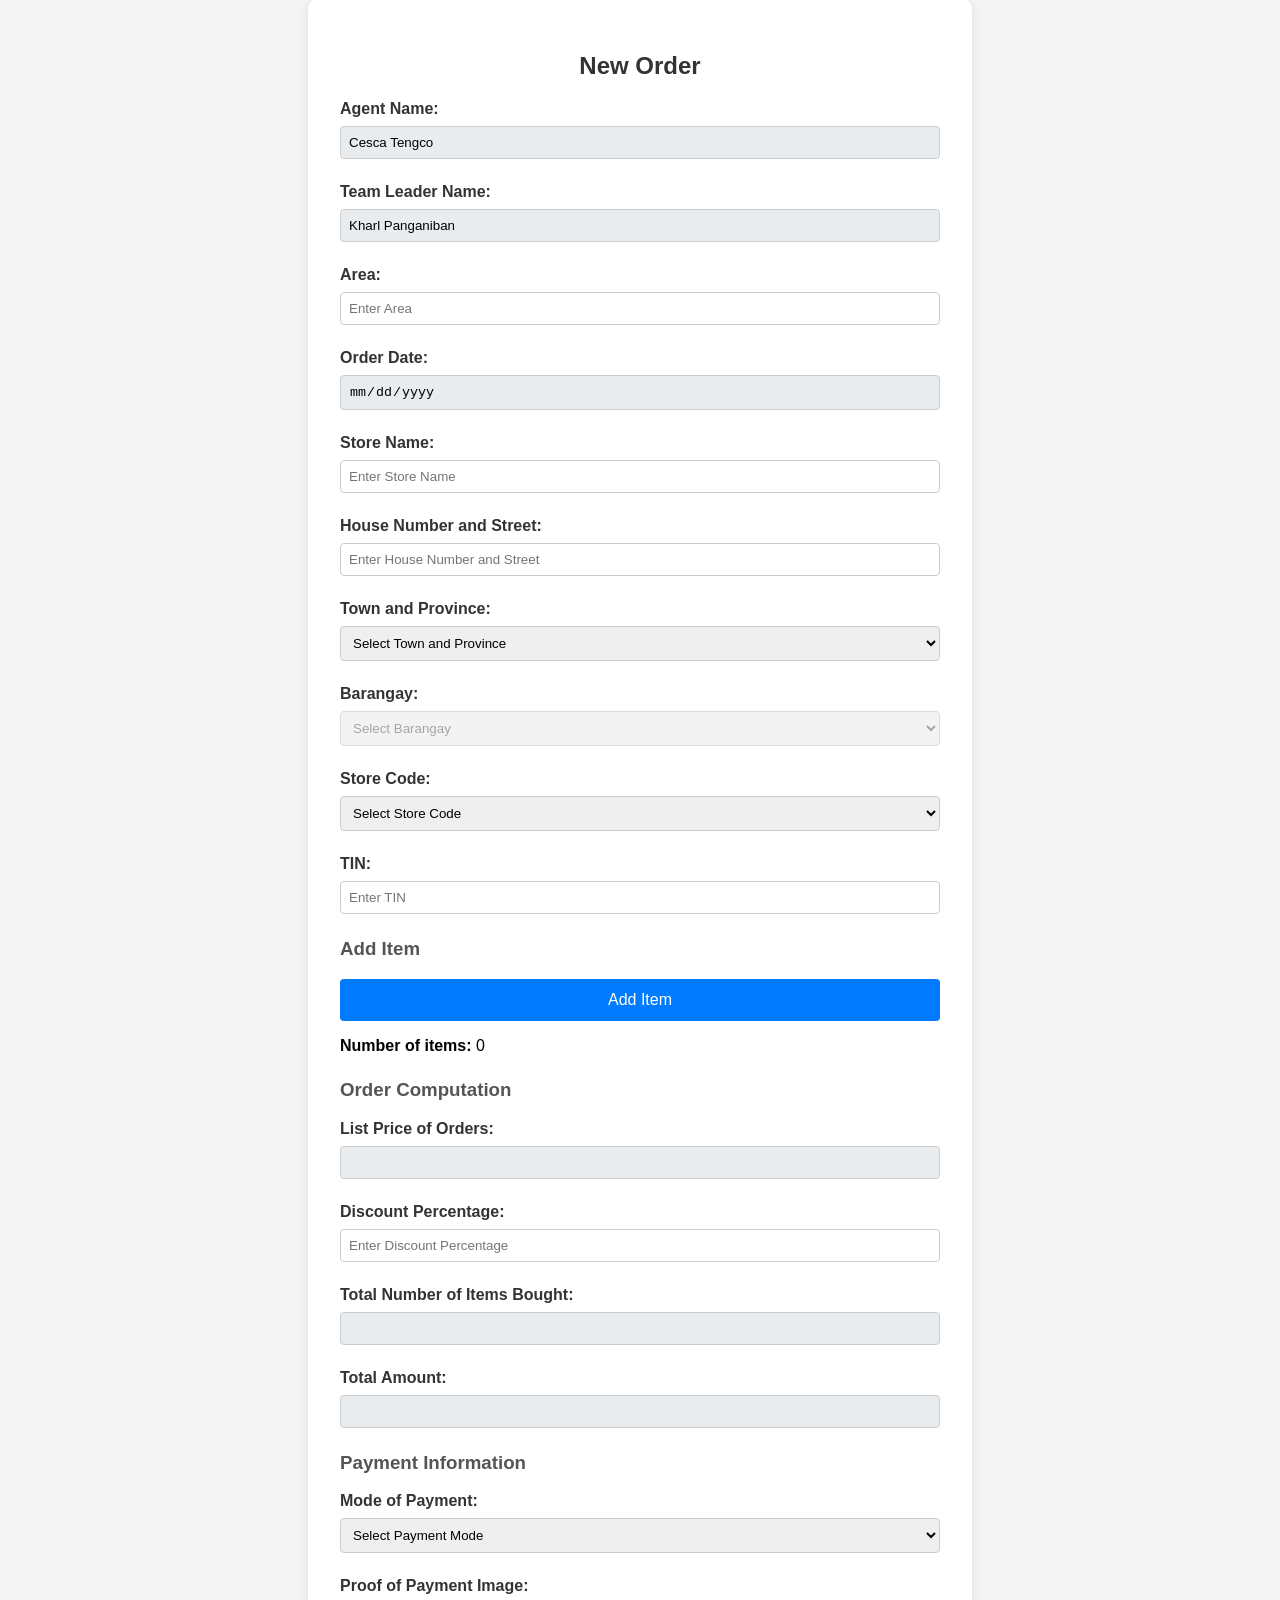
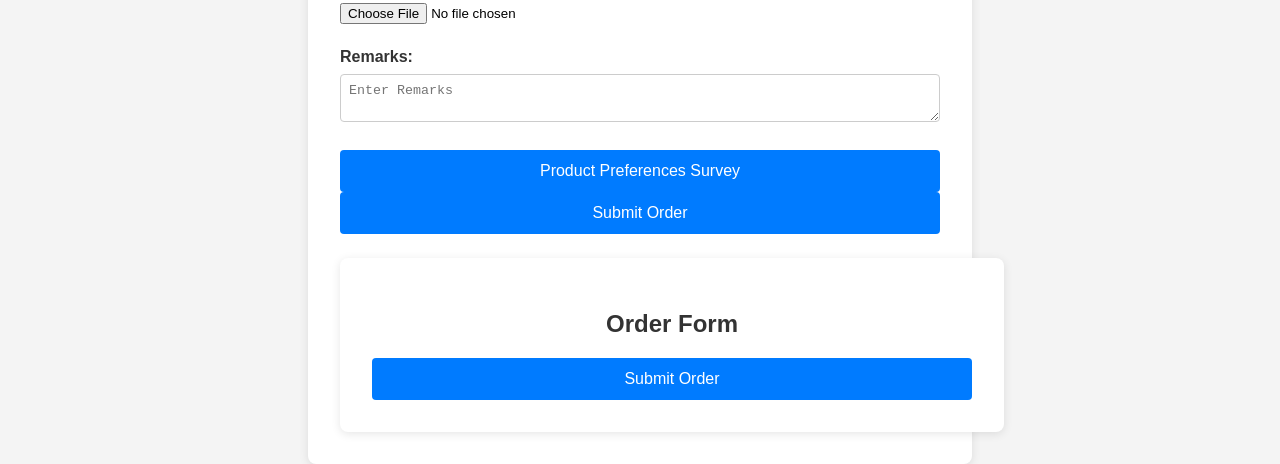
<file: EarthPhFrontEndWeb/Pages/OrderForm/Order Management System.html>
<!DOCTYPE html>
<html lang="en">
<head>
    <meta charset="UTF-8">
    <meta name="viewport" content="width=device-width, initial-scale=1.0">
    <title>Order Form</title>
    
    <!-- Linking the CSS file -->
    <link rel="stylesheet" href="./styles/style.css">
</head>
<body>
    <div class="form-container">
        <h2>New Order</h2>

        <form action="#" enctype="multipart/form-data">

            <!-- Agent & Store Information -->
            <div class="form-group">
                <label id ="agentName" for="agent-name">Agent Name:</label>
                <input type="text" id="agent-name" name="agent-name" value="Cesca Tengco" readonly> <!-- Hardcoded Value -->
            </div>

            <div class="form-group">
                <label for="team-leader">Team Leader Name:</label>
                <input type="text" id="team-leader" name="team-leader" value="Kharl Panganiban" readonly> <!-- Hardcoded Value -->
            </div>

            <div class="form-group">
                <label for="area">Area:</label>
                <input type="text" id="area" name="area" placeholder="Enter Area">
            </div>

            <div class="form-group">
                <label for="order-date">Order Date:</label>
                <input type="date" id="order-date" name="order-date" readonly>
            </div>

            <div class="form-group">
                <label for="store-name">Store Name:</label>
                <input type="text" id="store-name" name="store-name" placeholder="Enter Store Name">
            </div>

            <div class="form-group">
                <label for="house-address">House Number and Street:</label>
                <input type="text" id="house-address" name="house-address" placeholder="Enter House Number and Street">
            </div>

            <div class="form-group">
                <label for="town-province">Town and Province:</label>
                <select id="town-province" name="town-province">
                    <option value="" selected disabled>Select Town and Province</option>
                    <option value="san-fernando-pampanga">San Fernando Pampanga</option>
                    <option value="makati">Makati</option>
                </select>
            </div>

            <div class="form-group">
                <label for="barangay">Barangay:</label>
                <select id="barangay" name="barangay" disabled>
                    <option value="" selected disabled>Select Barangay</option>
                    <!-- Barangay options will be dynamically updated based on town selection -->
                </select>
            </div>
            
            <div class="form-group">
                <label for="store-code">Store Code:</label>
                <select id="store-code" name="store-code">
                    <option value="" selected disabled>Select Store Code</option>
                    <option value="code1">001</option>
                    <option value="code2">002</option>
                    <option value="code2">003</option>
                </select>
            </div>

            <div class="form-group">
                <label for="tin">TIN:</label>
                <input type="number" id="tin" name="tin" placeholder="Enter TIN" min="0">
            </div>

            <!-- Add Item Pop-up Button -->
            <h3>Add Item</h3>
            <button type="button" id="addItemBtn">Add Item</button>

            <!-- Modal (Hidden initially) -->
<div id="productModal" class="modal">
    <div class="modal-content">
        <span class="close">&times;</span>
        <h3>Select Products</h3>

        <div class="product-list">
            <!-- Product 1 -->
            <div class="product-container">
                <div class="product-row ">
                    <label>
                        <input type="checkbox" class="product-checkbox" data-sku="sku001" data-name="Aerosol Multi-Insect Killer" data-description="Advanced® Aerosol Multi-Insect Killer knocks out and kills mosquitoes, flies and cockroaches." data-price="215">
                        <strong>Advanced® Aerosol Multi-Insect Killer</strong>
                    </label>
                </div>
                <div class="product-row product-divider-popup">
                    <img  src="earthproducts/multi-insect-killer.png" alt="Product Image">
                    <p class="product-description">Advanced® Aerosol Multi-Insect Killer knocks out and kills mosquitoes, flies and cockroaches.</p>
                    <div class="product-controls">
                        <div class="quantity-controls">
                            <button class="minus-btn" id="minus-btn" data-sku="sku001">-</button>
                            <input type="text" class="product-quantity" data-sku="sku001" value="1" readonly>
                            <button class="plus-btn" id="plus-btn" data-sku="sku001">+</button>
                        </div>
                        <div class="product-size-total">
                            <select id="product-size-select" class="product-size-select" data-sku="sku001">
                                <option value="215" data-price="215">$215 - 300mL</option>
                                <option value="308" data-price="308">$308 - 500ML</option>
                                <option value="360" data-price="360">$360 - 600ML</option>
                            </select>
                        </div>
                    </div>
                </div>
            </div>            
            
            <div class="divider"></div> <!-- Divider for Product 1 -->
            

            <!-- Product 2 -->
            <div class="product-container product-label">
                <div class="product-row ">
                    <label>
                        <input type="checkbox" class="product-checkbox" data-sku="sku002" data-name="Aerosol Mosquito Killer" data-description="Advanced® Aerosol Mosquito Killer has a breakthrough formula with Fast Dual Knockdown. " data-price="95">
                        Advanced® Aerosol Mosquito Killer
                    </label>
                </div>
                <div class="product-row product-divider-popup">
                    <img  src="earthproducts/mosquito-killer.png" alt="Product Image">
                    <p class="product-description">Advanced® Aerosol Mosquito Killer has a breakthrough formula with Fast Dual Knockdown. </p>
                    <div class="product-controls">
                        <div class="quantity-controls">
                            <button class="minus-btn" id="minus-btn" data-sku="sku002">-</button>
                            <input type="text" class="product-quantity" data-sku="sku002" value="1" readonly>
                            <button class="plus-btn" id="plus-btn" data-sku="sku002">+</button>
                        </div>
                        <div class="product-size-total">
                            <select id="product-size-select" class="product-size-select" data-sku="sku002">
                                <option value="95" data-price="95">$95- 300mL</option>
                                <option value="150" data-price="150">$150 - 500ML</option>
                                <option value="300" data-price="300">$300 - 600ML</option>
                            </select>
                        </div>
                    </div>
                </div>
            </div>            

            <div class="divider"></div> <!-- Divider for Product 2 -->

            <!-- Product 3 -->
              <div class="product-container product-label">

                <div class="product-row ">
                    <label>
                        <input type="checkbox" class="product-checkbox" data-sku="sku003" data-name="Tracking Powder" data-description="Advanced® Tracking Powder is a versatile rat formulation that can be used as pure powder or mixed with food as bait." data-price="55">
                        Advanced® Tracking Powder
                    </label>
                </div>
                <div class="product-row product-divider-popup">
                    <img  src="earthproducts/advanced-tracking-powder.png" alt="Product Image">
                    <p class="product-description">Advanced® Tracking Powder is a versatile rat formulation that can be used as pure powder or mixed with food as bait.</p>
                    <div class="product-controls">
                        <div class="quantity-controls">
                            <button class="minus-btn" id="minus-btn" data-sku="sku003">-</button>
                            <input type="text" class="product-quantity" data-sku="sku003" value="1" readonly>
                            <button class="plus-btn" id="plus-btn" data-sku="sku003">+</button>
                        </div>
                        <div class="product-size-total">
                            <select id="product-size-select" class="product-size-select" data-sku="sku003">
                                <option value="213" data-price="213">$55 - 300mL</option>
                                <option value="308" data-price="308">$90 - 500ML</option>
                                <option value="360" data-price="360">$120 - 600ML</option>
                            </select>
                        </div>
                    </div>
                </div>
            </div>            
            
            <div class="divider"></div> <!-- Divider for Product 3 -->

            <!-- Product 4 -->
            <div class="product-container  product-label">
                <div class="product-row ">
                    <label>
                        <input type="checkbox" class="product-checkbox" data-sku="sku004" data-name="Ready-Made Bait" data-description="Racumin® Ready-Made Bait with Coumatetralyl has an effective killing action against rats." data-price="130">
                        Racumin® Ready-Made-Bait
                    </label>
                </div>
                <div class="product-row product-divider-popup">
                    <img  src="earthproducts/racumin-rmb-50g.png" alt="Product Image">
                    <p class="product-description">Racumin® Ready-Made Bait with Coumatetralyl has an effective killing action against rats.</p>
                    <div class="product-controls">
                        <div class="quantity-controls">
                            <button class="minus-btn" id="minus-btn" data-sku="sku004">-</button>
                            <input type="text" class="product-quantity" data-sku="sku004" value="1" readonly>
                            <button class="plus-btn" id="plus-btn" data-sku="sku004">+</button>
                        </div>
                        <div class="product-size-total">
                            <select id="product-size-select" class="product-size-select" data-sku="sku004">
                                <option value="130" data-price="130">$130 - 300mL</option>
                                <option value="200" data-price="200">$200 - 500ML</option>
                                <option value="230" data-price="230">$230 - 600ML</option>
                            </select>
                        </div>
                    </div>
                </div>
            </div>            

            <div class="divider"></div> <!-- Divider for Product 4 -->

            <!-- Product 5 -->
    
            <div class="product-container  product-label">
                <div class="product-row ">
                    <label>
                        <input type="checkbox" class="product-checkbox" data-sku="sku005" data-name="Pest Catch Sheet" data-description="Banzai® Pest Catch Sheet contains a super-strong adhesive that is sure to catch flies and even mice. It is safe, non-toxic and easy to use. Made in Japan." data-price="120">
                        Banzai® Pest Catch Sheet
                    </label>
                </div>
                <div class="product-row product-divider-popup">
                    <img  src="earthproducts/banzai-1.png" alt="Product Image">
                    <p class="product-description">Banzai® Pest Catch Sheet contains a super-strong adhesive that is sure to catch flies and even mice. It is safe, non-toxic and easy to use. Made in Japan.</p>
                    <div class="product-controls">
                        <div class="quantity-controls">
                            <button class="minus-btn" id="minus-btn" data-sku="sku005">-</button>
                            <input type="text" class="product-quantity" data-sku="sku005" value="1" readonly>
                            <button class="plus-btn" id="plus-btn" data-sku="sku005">+</button>
                        </div>
                        <div class="product-size-total">
                            <select id="product-size-select" class="product-size-select" data-sku="sku005">
                                <option value="120" data-price="120">$120 - 300mL</option>
                                <option value="308" data-price="308">$308 - 500ML</option>
                                <option value="360" data-price="360">$360 - 600ML</option>
                            </select>
                        </div>
                    </div>
                </div>
            </div>            

            <div class="divider"></div> <!-- Divider for Product 5 -->
        </div>

        <button type="button" id="submitProductsBtn">Add Selected Products</button>
    </div>
</div>


            <!-- Final Selected Products Count -->
            <div id="finalSelectedCount" class="form-group">
                <p><strong>Number of items:</strong> <span id="productCount">0</span></p>
            </div>

            <!-- This section will be populated with chosen product details -->
            <div id="product-details"></div>

            <!-- Order Computation -->
            <h3>Order Computation</h3>
            <div class="form-group">
                <label for="list-price">List Price of Orders:</label>
                <input type="text" id="list-price" name="list-price" readonly>
            </div>

            <div class="form-group">
                <label for="discount">Discount Percentage:</label>
                <input type="number" id="discount" name="discount" min="0" max="100" placeholder="Enter Discount Percentage">
            </div>

            <div class="form-group">
                <label for="total-items">Total Number of Items Bought:</label>
                <input type="text" id="total-items" name="total-items" readonly>
            </div>

            <div class="form-group">
                <label for="total-amount">Total Amount:</label>
                <input type="text" id="total-amount" name="total-amount" readonly>
            </div>

            <!-- Payment Information -->
            <h3>Payment Information</h3>
            <div class="form-group">
                <label for="payment-mode">Mode of Payment:</label>
                <select id="payment-mode" name="payment-mode">
                    <option value="" selected disabled>Select Payment Mode</option>
                    <option value="cash">Cash</option>
                    <option value="credit">Credit Card</option>
                </select>
            </div>
            
            <div class="form-group proof-of-payment-container">
                <label for="payment-image">Proof of Payment Image:</label>
                <input type="file" id="payment-image" name="payment-image" accept="image/*">
            </div>

            <div class="form-group">
                <label for="remarks">Remarks:</label>
                <textarea id="remarks" name="remarks" placeholder="Enter Remarks"></textarea>
            </div>

            <!-- Survey Button -->
<button id="surveyBtn" class="survey-button">Product Preferences Survey</button>

<!-- Survey Modal -->
<div id="surveyModal" class="modal">
  <div class="modal-content">
    <span class="close-survey">&times;</span>
    <h2>Product Preferences Survey</h2>
    <p>Please select the brand you use or prefer for each category.</p>
    
    <!-- Survey Questions -->
    <form id="surveyForm">
      <div class="survey-question">
        <label>1. Insect Control</label>
        <select name="insectControl">
          <option value="Advanced">Advanced</option>
          <option value="Bayer">Bayer</option>
          <option value="Baygon">Baygon</option>
          <option value="Target">Target</option>
          <option value="AgroShield">AgroShield</option>
        </select>
      </div>
      
      <div class="survey-question">
        <label>2. Rodent Control</label>
        <select name="rodentControl">
          <option value="Bayer">Bayer</option>
          <option value="Racumin">Racumin</option>
          <option value="Rascal">Rascal</option>
          <option value="Fresh Cab">Fresh Cab</option>
          <option value="Natural Safe">Natural Safe</option>
        </select>
      </div>
      
      <div class="survey-question">
        <label>3. Linen and Fabric Spray</label>
        <select name="fabricSpray">
          <option value="Natucair">Natucair</option>
          <option value="Vunguard Fresh Room and Linen Disinfectant Spray">Vunguard Fresh Room and Linen Disinfectant Spray</option>
          <option value="Bench Linen and Room Sprays">Bench Linen and Room Sprays</option>
          <option value="Natucair Fabric and Linen Spray">Natucair Fabric and Linen Spray</option>
          <option value="Mandaue Foam Linen and Room Sprays">Mandaue Foam Linen and Room Sprays</option>
        </select>
      </div>
      
      <div class="survey-question">
        <label>4. Air Con Cleaner</label>
        <select name="airConCleaner">
          <option value="EarthPH">EarthPH</option>
          <option value="FreshFoam AC Cleaner Spray">FreshFoam AC Cleaner Spray</option>
          <option value="Coil-Brite R1 Aircon Coil Cleaner">Coil-Brite R1 Aircon Coil Cleaner</option>
          <option value="3M AC Cleaner & Anti-Mic Foam">3M AC Cleaner & Anti-Mic Foam</option>
          <option value="Bitop A/C Foam Cleaner">Bitop A/C Foam Cleaner</option>
        </select>
      </div>
      
      <div class="survey-question">
        <label>5. Pet Care</label>
        <select name="petCare">
          <option value="Bayopet">Bayopet</option>
          <option value="Royal Canin">Royal Canin</option>
          <option value="TropiClean">TropiClean</option>
          <option value="Happy Life">Happy Life</option>
          <option value="Zee Dog">Zee Dog</option>
        </select>
      </div>
      
      <!-- Submit Survey Button -->
      <button type="button" id="submitSurveyBtn">Submit Survey</button>


      
    </form>
  </div>
</div>
            <!-- Submit Button -->
            <div class="form-group">
                <button id="submitOrderBtn" type="submit" >Submit Order</button>
            </div>

        </form>

         <div class="form-container">
            <h2>Order Form</h2>
            <form id="orderForm">   
                <button type="submit">Submit Order</button>
            </form>
            
            <button id="printOrderBtn" style="display: none;" onclick="printOrder()">Print Order</button>
        </div>
        
        <div id="orderReceipt" style="display: none;">

        <center>
            <h3>Earth Homecare Products Inc.</h3>
            <p> 2105 Atlanta Centre 31 Annapolis Street Greenhills,  <br> San Juan City 1502 Philippines <br>E-mail: customercare@earth-phl.com</p>
            <hr>
            
            <table>
                <thead>
                    <tr>
                        <th>Name</th>
                        <th>Qty</th>
                        <th>Price</th>
                    </tr>
                </thead>
                <tbody id="orderDetails">
         
                </tbody>
            </table>
            <hr>
            <p>Total Amount: ₱<span id="subTotal"></span><br>CASH: ₱<span id="cash"></span></p>
            <hr>
            <p>Thank you!<br>Glad to see you again!</p>
        </div>
    </center>  

    </div>

    <!-- <script src="script.js"></script>   
    <script src="../../handlers/OrderHandler.js"></script>      -->
</body>
</html>
</file>
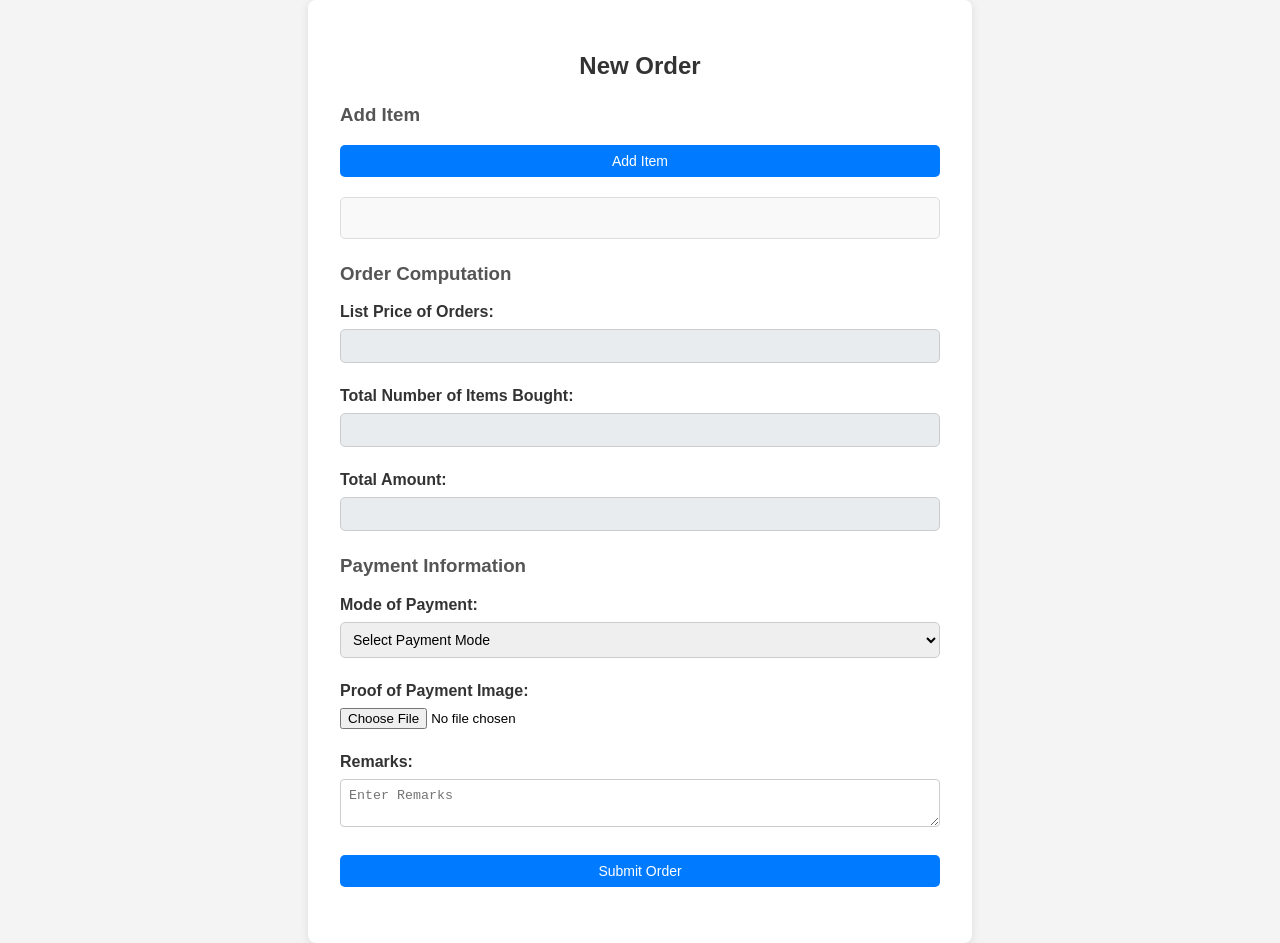
<file: EarthPhFrontEndWeb/Pages/OrderForm/Order-Info.html>
<!DOCTYPE html>
<html lang="en">
    <head>
        <meta charset="UTF-8">
        <meta name="viewport" content="width=device-width, initial-scale=1.0">
        <title>Order Form</title>
        
        <!-- Linking the CSS file -->
        <link rel="stylesheet" href="./styles/style.css">
        <link rel="stylesheet" href="./styles/orderInfo.css">
    </head>
    <body>
        <div class="form-container">
            <h2>New Order</h2>
            <form id="orderForm" enctype="multipart/form-data">
                <!-- Add Item Pop-up Button -->
                <h3>Add Item</h3>
                <button type="button" id="addItemBtn">Add Item</button>
            
                <!-- Modal (Hidden initially) -->
                <div id="productModal" class="modal">
                    <div class="modal-content">
                        <span class="close" id="closeModalBtn">&times;</span>
                        <h3>Select Products</h3>
                        <div id="product-list"></div>

                        <button type="button" id="submitProductsBtn">Add Selected Products</button>
                    </div>
                </div>
        
                <!-- Chosen product details -->
                <div id="productDetails"></div>
            
                <!-- Order Computation -->
                <h3>Order Computation</h3>
                <div class="form-group">
                    <label for="listPrice">List Price of Orders:</label>
                    <input type="text" id="listPrice" name="list-price" readonly>
                </div>
                <div class="form-group">
                    <label for="totalItems">Total Number of Items Bought:</label>
                    <input type="text" id="totalItems" name="total-items" readonly>
                </div>
                <div class="form-group">
                    <label for="totalAmount">Total Amount:</label>
                    <input type="text" id="totalAmount" name="total-amount" readonly>
                </div>
            
                <!-- Payment Information -->
                <h3>Payment Information</h3>
                <div class="form-group">
                    <label for="paymentMode">Mode of Payment:</label>
                    <select id="paymentMode" name="payment-mode">
                        <option value="" selected disabled>Select Payment Mode</option>
                        <option value="cash">Cash</option>
                        <option value="credit">GCash</option>
                    </select>
                </div>
                <div class="form-group proof-of-payment-container">
                    <label for="paymentImage">Proof of Payment Image:</label>
                    <input type="file" id="paymentImage" name="payment-image" accept="image/*">
                </div>
                <div class="form-group">
                    <label for="remarks">Remarks:</label>
                    <textarea id="remarks" name="remarks" placeholder="Enter Remarks"></textarea>
                </div>
            
                <!-- Submit Button -->
                <div class="form-group">
                    <button id="submitOrderBtn" type="submit">Submit Order</button>
                </div>
            </form>
            
        </div>
        <!-- Receipt Modal -->

        <div id="receiptModal" class="modal-receipt">
            <!-- Modal Content -->
            <div class="modal-content-receipt">
                <h2>Receipt</h2>
                <!-- Receipt Details -->
                <div class="receipt-details-receipt">
                    <p><strong>Shop Name: </strong><span id="storeName"></span></p>
                    <p><strong>Issue Date:</strong> <span id="issueDate"></span></p>
                    <hr>
                    <h3>Items Purchased:</h3>
                    <div id="productDetailsModal"></div>
                    <hr>
                    <p><strong>Total Amount:</strong> <span id="totalAmount"></span></p>
                    <p><strong>Payment Method:</strong> <span id="paymentMethod">Credit Card</span></p>
                    <p><strong>Status:</strong> <span id="status">Pending</span></p>
                </div>
                <!-- Print Receipt Button -->
                <button id="printReceiptBtn">Print Receipt</button>
                <!-- Print Receipt Button -->
                <button class="accept-order" id="acceptOrderBtn">Accept Order</button>
                <!-- Close Button -->
                <button class="close-receipt">Back</button>
            </div>
        </div>
        <script src="./scripts/orderInfo.js"></script>
        <script src="./scripts.js"></script>   

    </body>
</html>
</file>
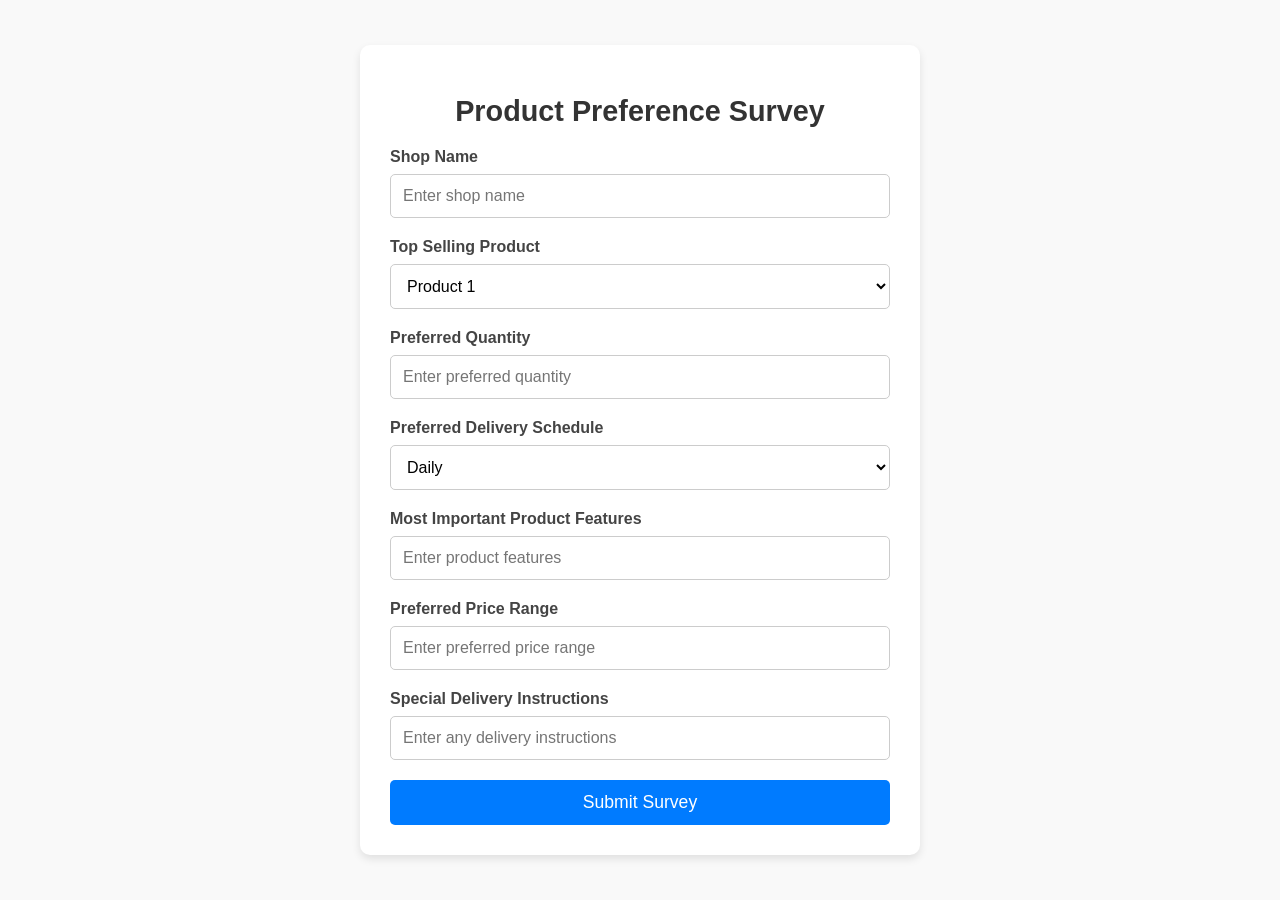
<file: EarthPhFrontEndWeb/Pages/OrderForm/Product-Preference.html>
<!DOCTYPE html>
<html lang="en">
<head>
    <meta charset="UTF-8">
    <meta name="viewport" content="width=device-width, initial-scale=1.0">
    <title>Product Preference Survey</title>
    <link rel="stylesheet" href="./styles/productPreference.css">
    <!--<link rel="manifest" href="./manifest.json">-->

    <script>
        if ("serviceWorker" in navigator) {
          navigator.serviceWorker
            .register("/OrderForm/sw.js")
            .then((registration) => {
              console.log("Service Worker registered with scope:", registration.scope);
            })
            .catch((error) => {
              console.error("Service Worker registration failed:", error);
            });
        }
      </script>
      
</head>
<body>
    <div class="form-container">
        <h1>Product Preference Survey</h1>
        <form>
            <div class="form-group">
                <label for="shop-name">Shop Name</label>
                <input type="text" id="shop-name" name="shop-name" placeholder="Enter shop name">
            </div>
            <div class="form-group">
                <label for="product-type">Top Selling Product</label>
                <select id="product-type" name="product-type">
                    <option value="type1">Product 1</option>
                    <option value="type2">Product 2</option>
                    <option value="type3">Product 3</option>
                    <!-- Add more options as necessary -->
                </select>
            </div>
            <div class="form-group">
                <label for="quantity">Preferred Quantity</label>
                <input type="number" id="quantity" name="quantity" placeholder="Enter preferred quantity">
            </div>
            <div class="form-group">
                <label for="delivery-schedule">Preferred Delivery Schedule</label>
                <select id="delivery-schedule" name="delivery-schedule">
                    <option value="daily">Daily</option>
                    <option value="weekly">Weekly</option>
                    <option value="monthly">Monthly</option>
                    <!-- Add more options as necessary -->
                </select>
            </div>
            <div class="form-group">
                <label for="product-quality">Most Important Product Features</label>
                <input type="text" id="product-quality" name="product-quality" placeholder="Enter product features">
            </div>
            <div class="form-group">
                <label for="pricing">Preferred Price Range</label>
                <input type="text" id="pricing" name="pricing" placeholder="Enter preferred price range">
            </div>
            <div class="form-group">
                <label for="delivery-instructions">Special Delivery Instructions</label>
                <input type="text" id="delivery-instructions" name="delivery-instructions" placeholder="Enter any delivery instructions">
            </div>
            <button id="submit-button" type="button">Submit Survey</button>
        </form>
    </div>
    <!--<script src="./scripts/survey.js"></script>-->
    <script src="./scripts/productPreference.js"></script>
</body>
</html>
</file>
<file: EarthPhFrontEndWeb/Pages/OrderForm/styles/style.css>
/* Global styles */
body {
    font-family: Arial, sans-serif;
    background-color: #f4f4f4;
    margin: 0;
    padding: 0;
}

/* Form container */
.form-container {
    width: 100%;
    max-width: 600px;
    margin: 0 auto;
    background: #fff;
    border-radius: 8px;
    box-shadow: 0 2px 10px rgba(0, 0, 0, 0.1);
    padding: 2rem;
}

/* Headings */
h2 {
    text-align: center;
    color: #333;
}

h3 {
    color: #555;
    margin-top: 1.5rem;
}

/* Form group styles */
.form-group {
    margin-bottom: 1.5rem;
}

label {
    display: block;
    margin-bottom: 0.5rem;
    font-weight: bold;
    color: #333;
}

input[type="text"],
input[type="number"],
input[type="date"],
select,
textarea {
    width: 100%;
    padding: 0.5rem;
    border: 1px solid #ccc;
    border-radius: 4px;
    box-sizing: border-box;
}

input[readonly] {
    background-color: #e9ecef; /* Light gray for readonly fields */
}

/* Input focus styles */
input:focus,
select:focus,
textarea:focus {
    border-color: #007bff;
    outline: none; 
    box-shadow: 0 0 5px rgba(0, 123, 255, 0.5); 
}

/* Button styles */
button {
    width: 100%;
    padding: 0.75rem;
    background-color: #007bff;
    border: none;
    border-radius: 4px;
    color: white;
    font-size: 1rem;
    cursor: pointer;
    transition: background-color 0.3s;
}

button:hover {
    background-color: #0056b3;
}

/* Modal styles */
.modal {
    display: none;
    position: fixed;
    z-index: 1000;
    left: 0;
    top: 0;
    width: 100%;
    height: 100%;
    background-color: rgba(0, 0, 0, 0.4);
}

.modal-content {
    background-color: #fefefe;
    margin: 5% auto;
    padding: 20px;
    border: 1px solid #888;
    width: 60%;
    max-width: 800px;
    box-sizing: border-box;
    overflow: auto;
}

.close {
    color: #aaa;
    float: right;
    font-size: 28px;
    font-weight: bold;
}

.close:hover,
.close:focus {
    color: black;
    text-decoration: none;
    cursor: pointer;
}

/* Product list */
.product-row {
    display: flex;
    justify-content: space-between;
    align-items: center;
    padding: 10px 0;
}

.product-description {
    flex: 2;
    margin-left: 10px;
    font-size: 14px;
    color: #555;
}

.product-size-select {
    margin-top: 25px;
    text-align: center; /* This centers the text inside the select element */
    width: 100%; /* Ensure the select element is wide enough */
    padding: 5px; /* Optional, to add some space around the text */
    border: 1px solid #ccc; /* Optional, for styling */
    }



/* Quantity controls */
.quantity-controls {
    display: flex;
    align-items: center;
    justify-content: flex-end;
    gap: 5px;
    flex: 0 0 auto;
}

.quantity-controls button {
    color: #007bff;
    width: 30px;
    height: 30px;
    font-size: 15px;
    font-weight: bold;
    border: 1px solid #ccc;
    border-radius: 5px;
    background-color: #f1f1f1;
    cursor: pointer;
}

.quantity-controls button:hover {
    background-color: #ddd;
}

.quantity-controls input {
    width: 40px;
    text-align: center;
    border: 1px solid #ddd;
    border-radius: 5px;
    margin: 0 5px;
}

/* Survey Modal Styles */
#surveyModal {
    display: none;
    position: fixed;
    z-index: 1000;
    left: 0;
    top: 0;
    width: 100%;
    height: 100%;
    background-color: rgba(0, 0, 0, 0.5);
    align-items: center;
    justify-content: center;
}

#surveyModalContent {
    background-color: #fff;
    padding: 20px;
    width: 90%;
    max-width: 500px;
    border-radius: 8px;
    box-shadow: 0 5px 15px rgba(0, 0, 0, 0.3);
    position: relative;
    overflow-y: auto;
    max-height: 80vh;
}

/* Close Button for Survey Modal */
#surveyModal .close {
    position: absolute;
    top: 10px;
    right: 15px;
    font-size: 24px;
    cursor: pointer;
    color: #333;
}

/* Survey Title */
#surveyModal h2 {
    font-size: 1.8rem;
    margin: 0 0 10px;
    color: #333;
}

/* Survey Instructions */
#surveyModal p {
    font-size: 1rem;
    color: #555;
    margin-bottom: 15px;
}

/* Survey Questions & Options */
.survey-question {
    margin-bottom: 20px;
}

.survey-question label {
    font-size: 1rem;
    font-weight: bold;
    color: #333;
    display: block;
    margin-bottom: 8px;
}

.survey-question select {
    width: 100%;
    padding: 8px;
    font-size: 1rem;
    border: 1px solid #ddd;
    border-radius: 4px;
    outline: none;
    transition: border-color 0.3s;
}

.survey-question select:focus {
    border-color: #007BFF;
}

/* Submit Button */
#submitSurveyBtn {
    display: block;
    width: 100%;
    padding: 12px;
    margin-top: 15px;
    background-color: #007BFF;
    color: #fff;
    font-size: 1rem;
    border: none;
    border-radius: 4px;
    cursor: pointer;
    transition: background-color 0.3s;
}

#submitSurveyBtn:hover {
    background-color: #0056b3;
}

/* Adjustments for smaller screens */
@media (max-width: 600px) {
    .modal-content {
        width: 100%;
        margin: auto; 
        padding: 0px;
    }
    .modal-content-receipt {
    height: 500px;
    overflow: scroll;
}
.form-container form#orderForm {
    padding: 15px;
}
    .form-container {
        width: 100%;
        padding: 0rem; 
        background: #ffffff00;
        box-shadow: none;
    }

    .product-row {
        flex-direction: column;
        gap: 15px;
        padding: 10px 0;
        margin: 0;
    }

    .product-description {
        flex: 1;
        font-size: 14px;
        color: #555;
    }
}
</file>
<file: EarthPhFrontEndWeb/Pages/OrderForm/styles/orderInfo.css>
/* Modal Styling */
.modal-receipt {
    display: none;
    position: fixed;
    margin: 0;
    padding: 0;
    justify-content: center;
    z-index: 1;
    left: 0;
    top: 0;
    overflow: auto;
    background-color: rgb(0,0,0);
    background-color: rgba(0,0,0,0.1);
    width: 100%;
    height: 100%;
}

.modal-content-receipt {
    display: flex;
    flex-direction: column;
    align-items: center;
    justify-content: start;
    background-color: #fefefe;
    padding: 20px;
    border: 1px solid #888;
    width: 80%;
    max-width: 400px;
    text-align: center;
}

.receipt-details {
    font-family: Arial, sans-serif;
    margin-top: 20px;
}

.receipt-details p {
    font-size: 1rem;
    line-height: 1.5;
    margin: 5px 0;
}

.close-receipt {
    color: white;
    background-color: red;
    font-size: 14px;
    padding: 10px 20px;
    border: none;
    cursor: pointer;
    margin-top: 10px;
}

.close-receipt:hover {
    background-color: darkred;
}

#submitReceiptBtn, #printReceiptBtn {
    margin-top: 20px;
    padding: 10px 20px;
    background-color: #4CAF50;
    color: white;
    border: none;
    cursor: pointer;
}

#submitReceiptBtn:hover, #printReceiptBtn:hover {
    background-color: #45a049;
}

.accept-order {
    margin: 10px 0 0 0;
}
#productModal {
    display: none; /* Initially hidden */
    position: fixed; /* Stay in place */
    z-index: 1000; /* Sit on top */
    left: 0;
    top: 0;
    width: 100%; /* Full width */
    height: 100%; /* Full height */
    overflow: auto; /* Enable scroll if needed */
    background-color: rgba(0, 0, 0, 0.5); /* Black w/ opacity */
}

.modal-content {
    background-color: #fefefe;
    margin: 15% auto; /* 15% from the top and centered */
    padding: 20px;
    border: 1px solid #888;
    width: 80%; /* Could be more or less, depending on screen size */
    max-height: 80%; /* Limit the height */
    overflow-y: auto; /* Enable vertical scrolling */
}

/* Print Styles */
@media print {
    .modal-content-receipt {
        width: 100%;
        max-width: none;
        padding: 0;
        border: none;
    }

    .modal-content-receipt h2 {
        text-align: center;
    }

    .receipt-details {
        margin-top: 0px;
    }

    #printReceiptBtn, .close-receipt {
        display: none; /* Hide buttons during print */
    }
    
    body {
        margin: 0;
        padding: 0;
    }

    .modal-receipt {
        display: none; /* Hide the modal background during print */
    }
}


/* Style the product details section */
#productDetails {
    margin-top: 20px;
    padding: 20px;
    border: 1px solid #ddd;
    border-radius: 5px;
    background-color: #f9f9f9;
    max-width: 600px;
    margin-left: auto;
    margin-right: auto;
}

/* Style each individual product entry */
.product-detail {
    margin-bottom: 10px;  /* Adds space between each product */
    padding: 15px;        /* Adds padding inside each product entry */
    border: 1px solid #eee;
    border-radius: 5px;
    background-color: #fff;
}

/* Make product name stand out with a larger font size */
.product-detail strong {
    font-size: 18px;
    color: #333;
    display: block;  /* Forces the name to be displayed on a new line */
    margin-bottom: 15px;
}

/* Add some spacing below the product details */
.product-detail p {
    font-size: 16px;
    margin: 10px 0;  /* Adds space between the lines */
    color: #555;
}

/* Style the separator line (horizontal rule) */
.product-detail hr {
    margin-top: 20px;
    border-color: #ddd;
}

/* Basic styling for the quantity control section */
.quantity-controls {
    display: flex;
    align-items: center;
    gap: 10px;
}

.product-quantity {
    width: 40px;
    text-align: center;
    font-size: 14px;
    padding: 5px;
    margin: 0;
}

button {
    padding: 8px 14px;
    font-size: 14px;
    cursor: pointer;
    background-color: #007bff;
    color: white;
    border: none;
    border-radius: 5px;
    transition: background-color 0.3s;
}

button:hover {
    background-color: #0056b3;
}

button:disabled {
    background-color: #ccc;
    cursor: not-allowed;
}

/* Basic form styling */
input[type="text"], select {
    padding: 8px;
    font-size: 14px;
    border: 1px solid #ccc;
    border-radius: 5px;
    margin-bottom: 0px;  /* Adds space below the input fields */
}

/* Add some space between the product list and order details section */
.product-container {
    margin-bottom: 0px;
}


/* Modal container styling */
.modal-receipt {
    background-color: #333;
    display: flex;
    justify-content: center;
    align-items: center;
    position: fixed;
    top: 0;
    left: 0;
    width: 100%;
    height: 100%;
    background-color: rgba(0, 0, 0, 0.5); /* Semi-transparent background */
    z-index: 9999; /* Ensure it stays above other content */
    overflow: hidden;
}

/* Modal content styling */
.modal-content-receipt {
    margin: 30px auto;
    background-color: #fff;
    padding: 20px;
    border-radius: 8px;
    box-shadow: 0 4px 6px rgba(0, 0, 0, 0.1);
    max-width: 600px; /* Adjust as needed */
    width: 90%; /* For responsiveness */
    text-align: center;
}
</file>
<file: EarthPhFrontEndWeb/Pages/OrderForm/styles/productPreference.css>
body {
    font-family: Arial, sans-serif;
    margin: 0;
    padding: 0;
    display: flex;
    justify-content: center;
    align-items: center;
    min-height: 100vh;
    background-color: #f9f9f9;
}

.form-container {
    width: 100%;
    max-width: 500px;
    background: white;
    padding: 20px;
    border-radius: 10px;
    box-shadow: 0 4px 8px rgba(0, 0, 0, 0.1);
}

.form-container h1 {
    text-align: center;
    margin-bottom: 20px;
    font-size: 1.8rem;
    color: #333;
}

.form-group {
    margin-bottom: 20px;
}

label {
    display: block;
    margin-bottom: 8px;
    font-weight: bold;
    font-size: 1rem;
    color: #444;
}

input,
select {
    width: 100%;
    padding: 12px;
    font-size: 1rem;
    border: 1px solid #ccc;
    border-radius: 5px;
    box-sizing: border-box;
    background-color: white;
}

input:focus,
select:focus {
    border-color: #007BFF;
    outline: none;
    box-shadow: 0 0 4px rgba(0, 123, 255, 0.5);
}

button {
    width: 100%;
    padding: 12px;
    font-size: 1.1rem;
    background-color: #007BFF;
    color: white;
    border: none;
    border-radius: 5px;
    cursor: pointer;
    transition: background-color 0.3s;
}

button:hover {
    background-color: #0056b3;
}

@media (min-width: 768px) {
    .form-container {
        padding: 30px;
    }
}
</file>
